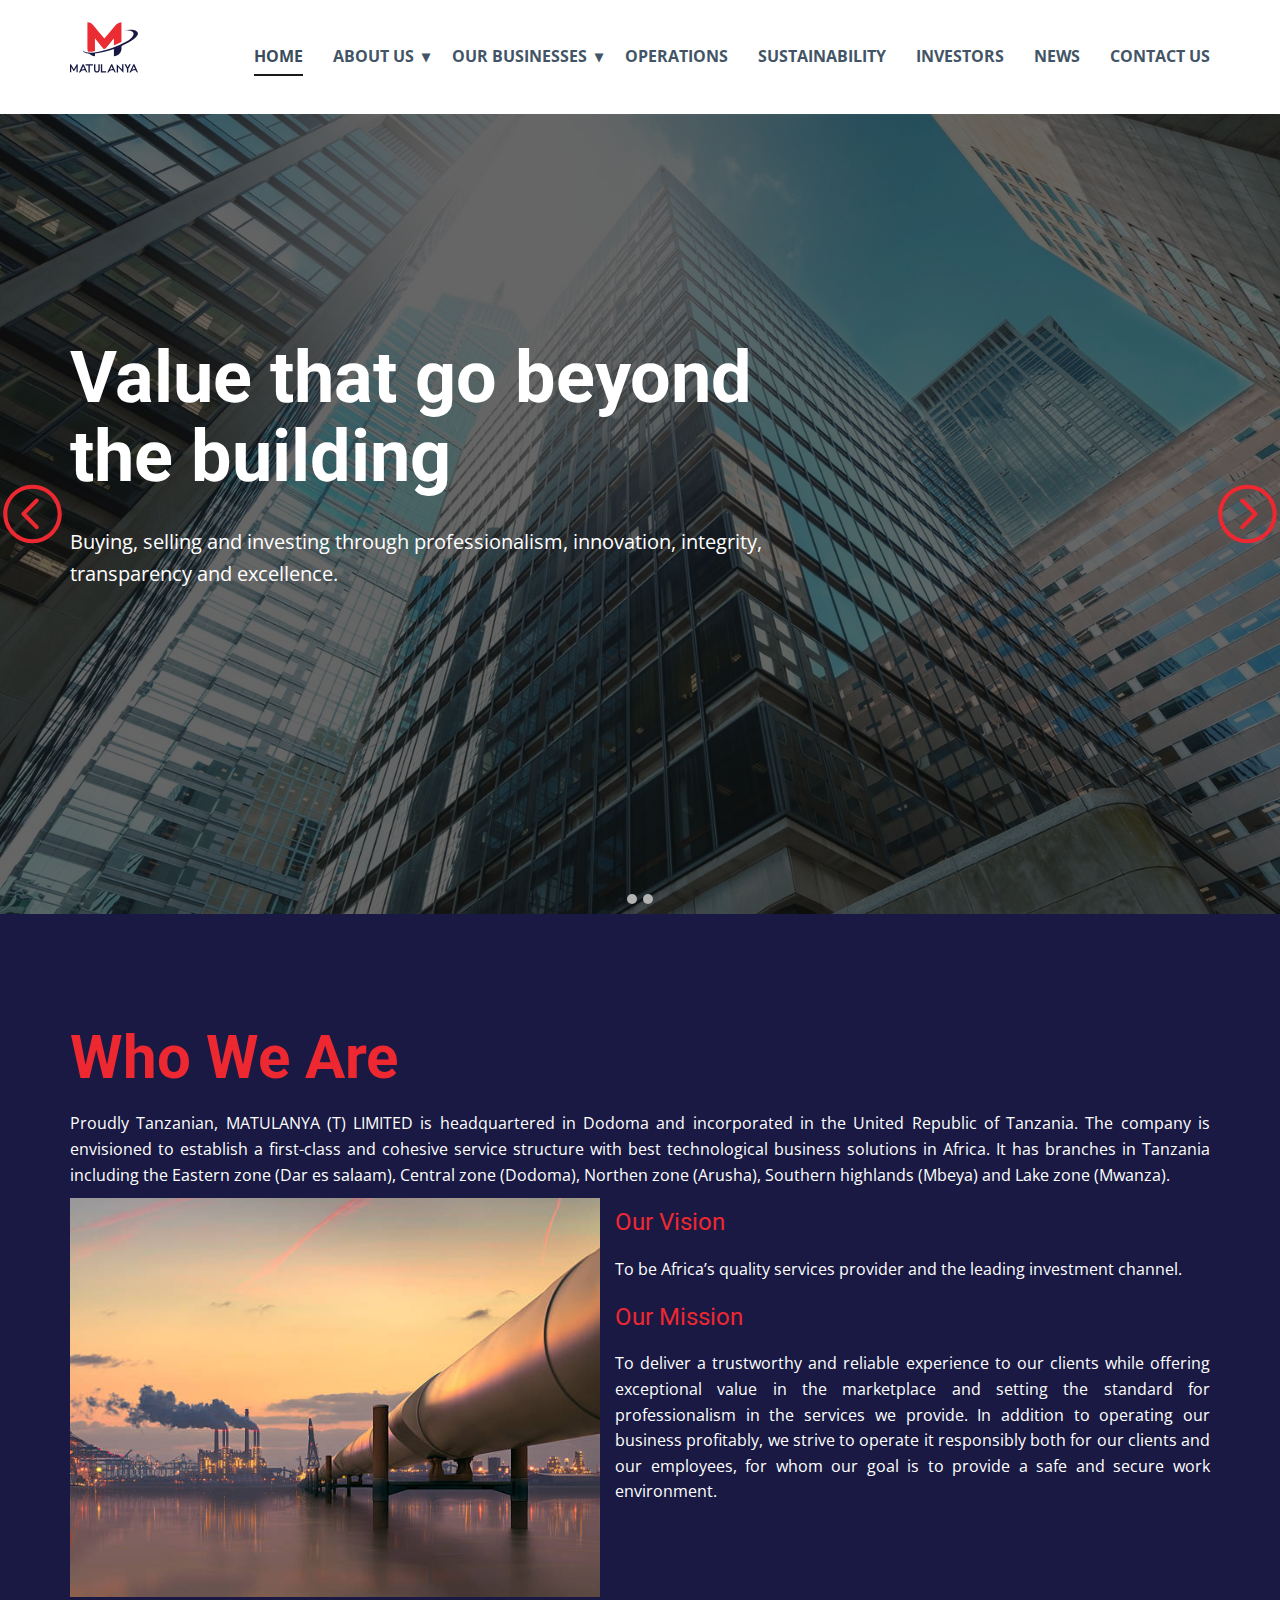
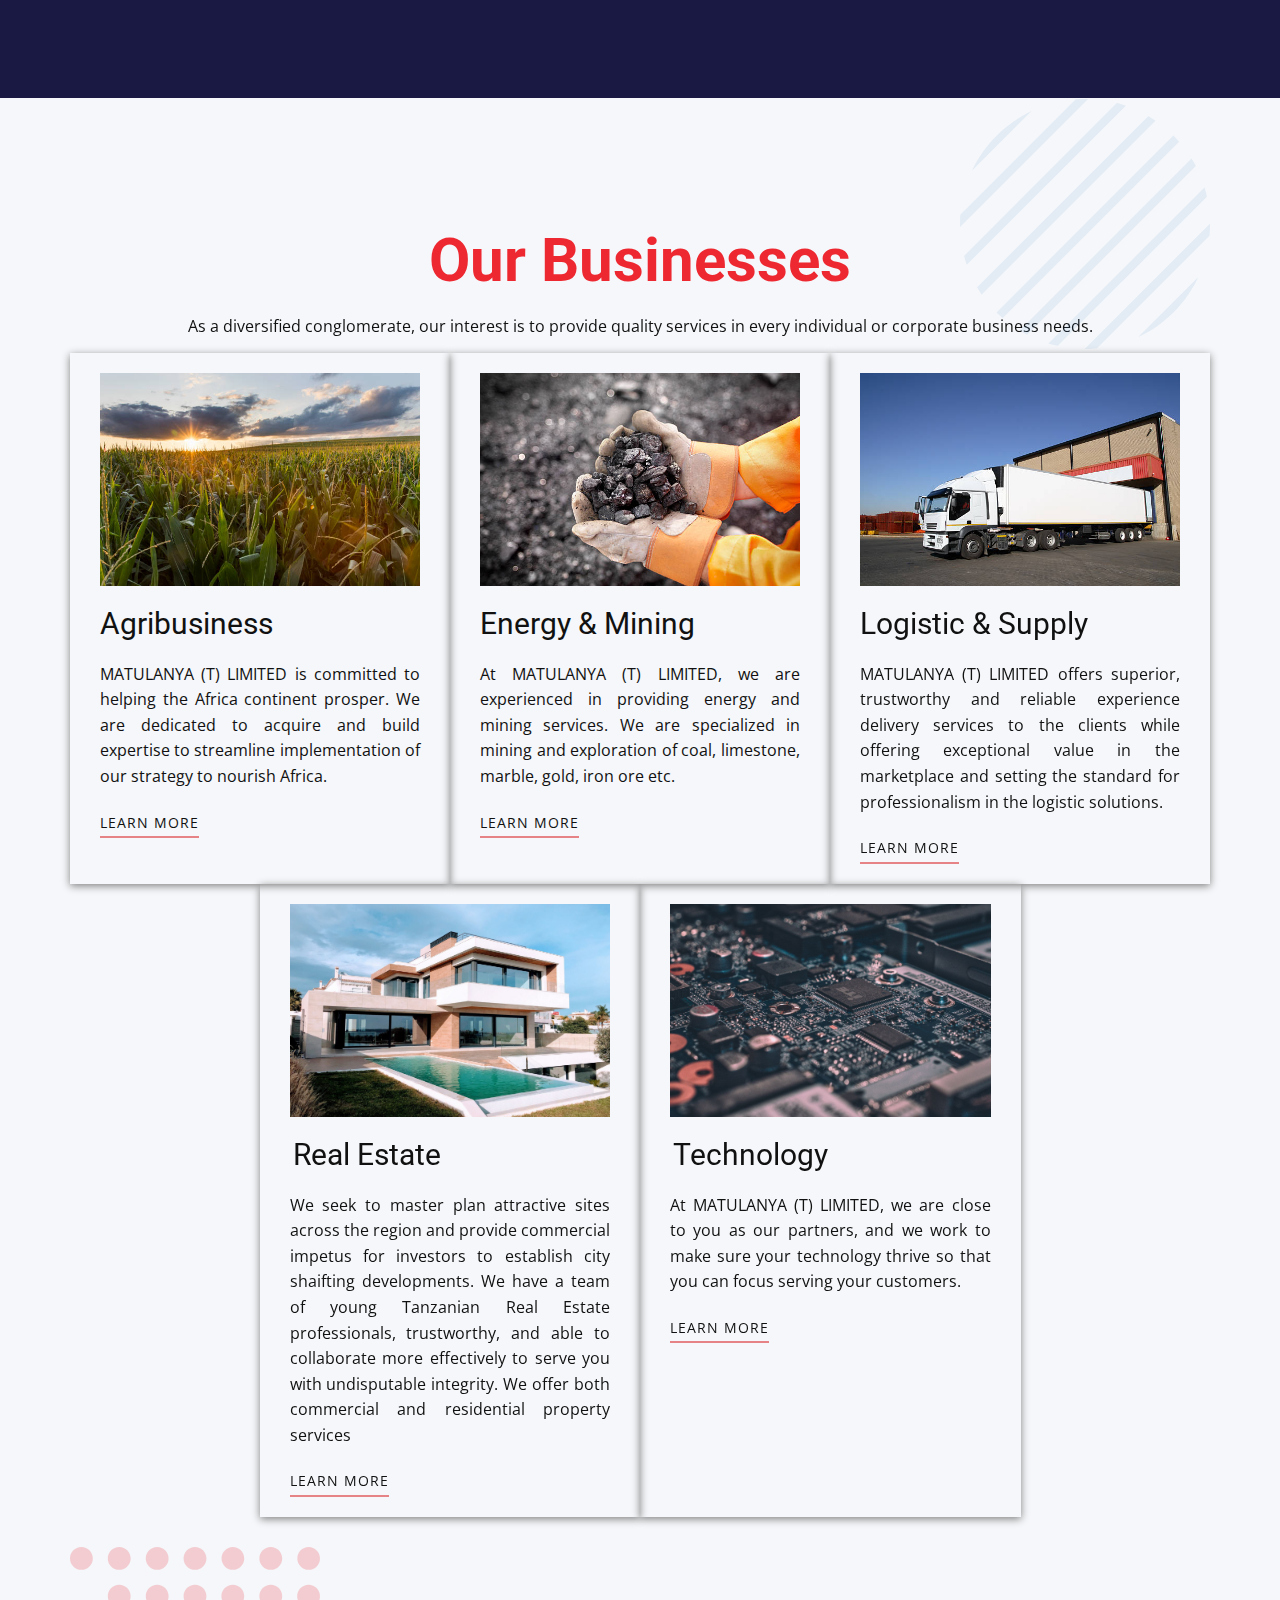
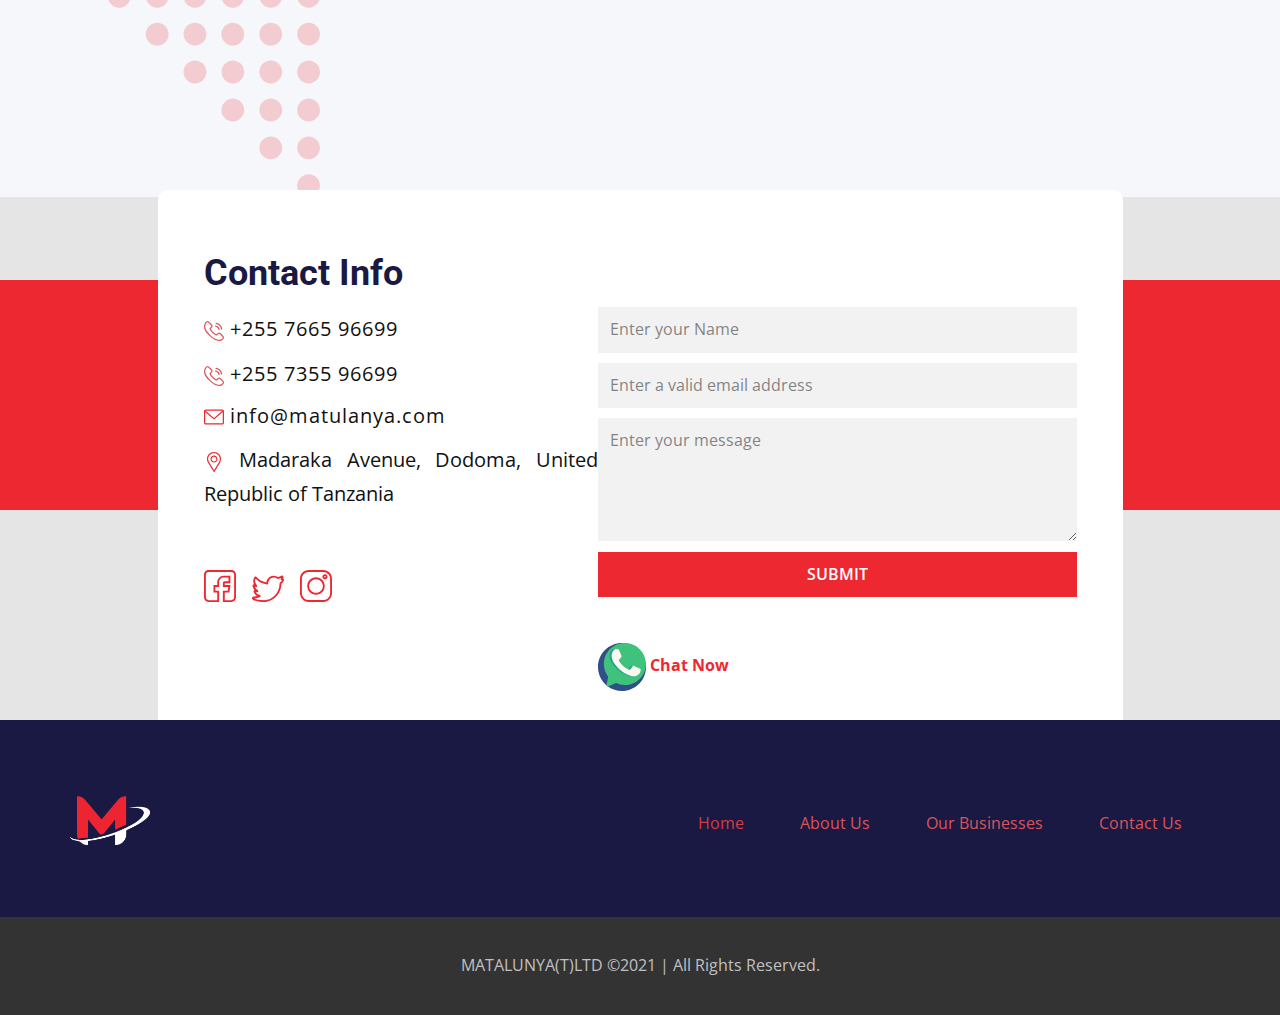
<file: index.html>
<!DOCTYPE html>
<html style="font-size: 16px;">
  <head>
    <meta name="viewport" content="width=device-width, initial-scale=1.0">
    <meta charset="utf-8">
    <meta name="keywords" content="Matulanya, Technology, Energy, Mining, Logistic, Supply, Agribusiness">
    <meta name="description" content="">
    <meta name="page_type" content="np-template-header-footer-from-plugin">
    <title>Home</title>
    <link rel="stylesheet" href="main.css" media="screen">
<link rel="stylesheet" href="Home.css" media="screen">
    <script class="u-script" type="text/javascript" src="jquery.js" defer=""></script>
    <script class="u-script" type="text/javascript" src="main.js" defer=""></script>
    <meta name="generator" content=" matulanya.com">
    
    
    <link id="u-theme-google-font" rel="stylesheet" href="https://fonts.googleapis.com/css?family=Roboto:100,100i,300,300i,400,400i,500,500i,700,700i,900,900i|Open+Sans:300,300i,400,400i,600,600i,700,700i,800,800i">
    
    
    
    
    
    <script type="application/ld+json">{
		"@context": "http://schema.org",
		"@type": "Organization",
		"name": "Site1",
		"logo": "images/logo.svg"
}</script>
    <meta name="theme-color" content="#478ac9">
    <meta property="og:title" content="Home">
    <meta property="og:description" content="">
    <meta property="og:type" content="website">
  </head>
  <body data-home-page="Home.html" data-home-page-title="Home" class="u-body"><header class="u-clearfix u-header u-sticky u-sticky-d6c0 u-white u-header" id="sec-5d44"><div class="u-clearfix u-sheet u-sheet-1">
        <a href="https://matulanya.com" class="u-image u-logo u-image-1" data-image-width="1559" data-image-height="1154">
          <img src="images/logo.svg" class="u-logo-image u-logo-image-1">
        </a>
        <nav class="u-dropdown-icon u-menu u-menu-dropdown u-offcanvas u-menu-1">
          <div class="menu-collapse" style="font-size: 1rem; letter-spacing: 0px; font-weight: 700; text-transform: uppercase;">
            <a class="u-button-style u-custom-active-border-color u-custom-active-color u-custom-border u-custom-border-color u-custom-borders u-custom-hover-border-color u-custom-hover-color u-custom-left-right-menu-spacing u-custom-padding-bottom u-custom-text-active-color u-custom-text-color u-custom-text-hover-color u-custom-top-bottom-menu-spacing u-nav-link u-text-active-palette-1-base u-text-hover-palette-2-base" href="#">
              <svg><use xmlns:xlink="http://www.w3.org/1999/xlink" xlink:href="#menu-hamburger"></use></svg>
              <svg version="1.1" xmlns="http://www.w3.org/2000/svg" xmlns:xlink="http://www.w3.org/1999/xlink"><defs><symbol id="menu-hamburger" viewBox="0 0 16 16" style="width: 16px; height: 16px;"><rect y="1" width="16" height="2"></rect><rect y="7" width="16" height="2"></rect><rect y="13" width="16" height="2"></rect>
</symbol>
</defs></svg>
            </a>
          </div>
          <div class="u-custom-menu u-nav-container">
            <ul class="u-nav u-spacing-30 u-unstyled u-nav-1"><li class="u-nav-item"><a class="u-border-2 u-border-active-grey-90 u-border-hover-grey-50 u-border-no-left u-border-no-right u-border-no-top u-button-style u-nav-link u-text-hover-custom-color-2 u-text-palette-1-dark-2" href="#" style="padding: 10px 0px;">Home</a>
</li><li class="u-nav-item"><a class="u-border-2 u-border-active-grey-90 u-border-hover-grey-50 u-border-no-left u-border-no-right u-border-no-top u-button-style u-nav-link u-text-hover-custom-color-2 u-text-palette-1-dark-2" href="#" style="padding: 10px 0px;">About Us</a><div class="u-nav-popup"><ul class="u-h-spacing-38 u-nav u-unstyled u-v-spacing-20 u-nav-2"><li class="u-nav-item"><a class="u-button-style u-hover-custom-color-2 u-nav-link u-white" href="#">Who We Are</a>
</li><li class="u-nav-item"><a class="u-button-style u-hover-custom-color-2 u-nav-link u-white" href="#">Vision and Mission</a>
</li><li class="u-nav-item"><a class="u-button-style u-hover-custom-color-2 u-nav-link u-white" href="#">Company Profile</a>
</li></ul>
</div>
</li><li class="u-nav-item"><a class="u-border-2 u-border-active-grey-90 u-border-hover-grey-50 u-border-no-left u-border-no-right u-border-no-top u-button-style u-nav-link u-text-hover-custom-color-2 u-text-palette-1-dark-2" href="#" style="padding: 10px 0px;">Our Businesses</a><div class="u-nav-popup"><ul class="u-h-spacing-38 u-nav u-unstyled u-v-spacing-20 u-nav-3"><li class="u-nav-item"><a class="u-button-style u-hover-custom-color-2 u-nav-link u-white" href="#">Agribusiness</a>
</li><li class="u-nav-item"><a class="u-button-style u-hover-custom-color-2 u-nav-link u-white" href="#">Energy &amp; Mining</a>
</li><li class="u-nav-item"><a class="u-button-style u-hover-custom-color-2 u-nav-link u-white" href="#">Logistic and Supply</a>
</li><li class="u-nav-item"><a class="u-button-style u-hover-custom-color-2 u-nav-link u-white" href="#">Real Estate</a>
</li><li class="u-nav-item"><a class="u-button-style u-hover-custom-color-2 u-nav-link u-white" href="#">Technology</a>
</li></ul>
</div>
</li><li class="u-nav-item"><a class="u-border-2 u-border-active-grey-90 u-border-hover-grey-50 u-border-no-left u-border-no-right u-border-no-top u-button-style u-nav-link u-text-hover-custom-color-2 u-text-palette-1-dark-2" style="padding: 10px 0px;">Operations</a>
</li><li class="u-nav-item"><a class="u-border-2 u-border-active-grey-90 u-border-hover-grey-50 u-border-no-left u-border-no-right u-border-no-top u-button-style u-nav-link u-text-hover-custom-color-2 u-text-palette-1-dark-2" style="padding: 10px 0px;">Sustainability</a>
</li><li class="u-nav-item"><a class="u-border-2 u-border-active-grey-90 u-border-hover-grey-50 u-border-no-left u-border-no-right u-border-no-top u-button-style u-nav-link u-text-hover-custom-color-2 u-text-palette-1-dark-2" style="padding: 10px 0px;">Investors</a>
</li><li class="u-nav-item"><a class="u-border-2 u-border-active-grey-90 u-border-hover-grey-50 u-border-no-left u-border-no-right u-border-no-top u-button-style u-nav-link u-text-hover-custom-color-2 u-text-palette-1-dark-2" style="padding: 10px 0px;">News</a>
</li><li class="u-nav-item"><a class="u-border-2 u-border-active-grey-90 u-border-hover-grey-50 u-border-no-left u-border-no-right u-border-no-top u-button-style u-nav-link u-text-hover-custom-color-2 u-text-palette-1-dark-2" href="#" style="padding: 10px 0px;">Contact Us</a>
</li></ul>
          </div>
          <div class="u-custom-menu u-nav-container-collapse">
            <div class="u-black u-container-style u-inner-container-layout u-opacity u-opacity-95 u-sidenav">
              <div class="u-sidenav-overflow">
                <div class="u-menu-close"></div>
                <ul class="u-align-center u-nav u-popupmenu-items u-unstyled u-nav-4"><li class="u-nav-item"><a class="u-button-style u-nav-link" href="#" style="padding: 10px 0px;">Home</a>
</li><li class="u-nav-item"><a class="u-button-style u-nav-link" href="#" style="padding: 10px 0px;">About Us</a><div class="u-nav-popup"><ul class="u-h-spacing-38 u-nav u-unstyled u-v-spacing-20 u-nav-5"><li class="u-nav-item"><a class="u-button-style u-nav-link" href="#">Who We Are</a>
</li><li class="u-nav-item"><a class="u-button-style u-nav-link" href="#">Vision and Mission</a>
</li><li class="u-nav-item"><a class="u-button-style u-nav-link" href="#">Company Profile</a>
</li></ul>
</div>
</li><li class="u-nav-item"><a class="u-button-style u-nav-link" href="#" style="padding: 10px 0px;">Our Businesses</a><div class="u-nav-popup"><ul class="u-h-spacing-38 u-nav u-unstyled u-v-spacing-20 u-nav-6"><li class="u-nav-item"><a class="u-button-style u-nav-link" href="#">Agribusiness</a>
</li><li class="u-nav-item"><a class="u-button-style u-nav-link" href="#">Energy &amp; Mining</a>
</li><li class="u-nav-item"><a class="u-button-style u-nav-link" href="#">Logistic and Supply</a>
</li><li class="u-nav-item"><a class="u-button-style u-nav-link" href="#">Real Estate</a>
</li><li class="u-nav-item"><a class="u-button-style u-nav-link" href="#">Technology</a>
</li></ul>
</div>
</li><li class="u-nav-item"><a class="u-button-style u-nav-link" style="padding: 10px 0px;">Operations</a>
</li><li class="u-nav-item"><a class="u-button-style u-nav-link" style="padding: 10px 0px;">Sustainability</a>
</li><li class="u-nav-item"><a class="u-button-style u-nav-link" style="padding: 10px 0px;">Investors</a>
</li><li class="u-nav-item"><a class="u-button-style u-nav-link" style="padding: 10px 0px;">News</a>
</li><li class="u-nav-item"><a class="u-button-style u-nav-link" href="#" style="padding: 10px 0px;">Contact Us</a>
</li></ul>
              </div>
            </div>
            <div class="u-black u-menu-overlay u-opacity u-opacity-70"></div>
          </div>
        </nav>
      </div><style class="u-sticky-style" data-style-id="d6c0">.u-sticky-fixed.u-sticky-d6c0, .u-body.u-sticky-fixed .u-sticky-d6c0 {
box-shadow: 0 2px 8px 0 rgba(128,128,128,1) !important
}</style></header>
    <section id="carousel_d61a" class="u-carousel u-slide u-block-1fde-1" data-u-ride="carousel" data-interval="5000">
      <ol class="u-absolute-hcenter u-carousel-indicators u-block-1fde-2">
        <li data-u-target="#carousel_d61a" data-u-slide-to="0" class="u-active u-grey-30 u-shape-circle" style="width: 10px; height: 10px;"></li>
        <li data-u-target="#carousel_d61a" class="u-grey-30 u-shape-circle" data-u-slide-to="1" style="width: 10px; height: 10px;"></li>
      </ol>
      <div class="u-carousel-inner" role="listbox" style="">
        <div class="skrollable skrollable-between u-active u-align-center u-carousel-item u-clearfix u-image u-shading u-section-1-1" src="" data-image-width="1600" data-image-height="960">
          <div class="u-clearfix u-sheet u-sheet-1">
            <h1 class="u-align-left u-text u-text-1">Value that go beyond the building</h1>
            <p class="u-align-left u-large-text u-text u-text-variant u-text-2">Buying, selling and investing through professionalism, innovation, integrity, transparency and excellence.</p>
          </div>
        </div>
        <div class="skrollable skrollable-between u-align-center u-carousel-item u-clearfix u-image u-shading u-section-1-2" src="" data-image-width="612" data-image-height="459">
          <div class="u-clearfix u-sheet u-sheet-1">
            <h1 class="u-align-left u-text u-text-1">Creating value for African resources</h1>
            <p class="u-align-left u-large-text u-text u-text-variant u-text-2">Our plans and actions are aimed for human&nbsp; progress</p>
          </div>
        </div>
      </div>
      <a class="u-absolute-vcenter u-carousel-control u-carousel-control-prev u-icon-circle u-text-custom-color-2 u-block-1fde-3" href="#carousel_d61a" role="button" data-u-slide="prev">
        <span aria-hidden="true">
          <svg viewBox="0 0 129 129"><path d="m64.5,122.6c32,0 58.1-26 58.1-58.1s-26-58-58.1-58-58,26-58,58 26,58.1 58,58.1zm0-108c27.5,5.32907e-15 49.9,22.4 49.9,49.9s-22.4,49.9-49.9,49.9-49.9-22.4-49.9-49.9 22.4-49.9 49.9-49.9z"></path><path d="m70,93.5c0.8,0.8 1.8,1.2 2.9,1.2 1,0 2.1-0.4 2.9-1.2 1.6-1.6 1.6-4.2 0-5.8l-23.5-23.5 23.5-23.5c1.6-1.6 1.6-4.2 0-5.8s-4.2-1.6-5.8,0l-26.4,26.4c-0.8,0.8-1.2,1.8-1.2,2.9s0.4,2.1 1.2,2.9l26.4,26.4z"></path></svg>
        </span>
        <span class="sr-only">
          <svg viewBox="0 0 129 129"><path d="m64.5,122.6c32,0 58.1-26 58.1-58.1s-26-58-58.1-58-58,26-58,58 26,58.1 58,58.1zm0-108c27.5,5.32907e-15 49.9,22.4 49.9,49.9s-22.4,49.9-49.9,49.9-49.9-22.4-49.9-49.9 22.4-49.9 49.9-49.9z"></path><path d="m70,93.5c0.8,0.8 1.8,1.2 2.9,1.2 1,0 2.1-0.4 2.9-1.2 1.6-1.6 1.6-4.2 0-5.8l-23.5-23.5 23.5-23.5c1.6-1.6 1.6-4.2 0-5.8s-4.2-1.6-5.8,0l-26.4,26.4c-0.8,0.8-1.2,1.8-1.2,2.9s0.4,2.1 1.2,2.9l26.4,26.4z"></path></svg>
        </span>
      </a>
      <a class="u-absolute-vcenter u-carousel-control u-carousel-control-next u-icon-circle u-text-custom-color-2 u-block-1fde-4" href="#carousel_d61a" role="button" data-u-slide="next">
        <span aria-hidden="true">
          <svg viewBox="0 0 129 129"><path d="M64.5,122.6c32,0,58.1-26,58.1-58.1S96.5,6.4,64.5,6.4S6.4,32.5,6.4,64.5S32.5,122.6,64.5,122.6z M64.5,14.6    c27.5,0,49.9,22.4,49.9,49.9S92,114.4,64.5,114.4S14.6,92,14.6,64.5S37,14.6,64.5,14.6z"></path><path d="m51.1,93.5c0.8,0.8 1.8,1.2 2.9,1.2 1,0 2.1-0.4 2.9-1.2l26.4-26.4c0.8-0.8 1.2-1.8 1.2-2.9 0-1.1-0.4-2.1-1.2-2.9l-26.4-26.4c-1.6-1.6-4.2-1.6-5.8,0-1.6,1.6-1.6,4.2 0,5.8l23.5,23.5-23.5,23.5c-1.6,1.6-1.6,4.2 0,5.8z"></path></svg>
        </span>
        <span class="sr-only">
          <svg viewBox="0 0 129 129"><path d="M64.5,122.6c32,0,58.1-26,58.1-58.1S96.5,6.4,64.5,6.4S6.4,32.5,6.4,64.5S32.5,122.6,64.5,122.6z M64.5,14.6    c27.5,0,49.9,22.4,49.9,49.9S92,114.4,64.5,114.4S14.6,92,14.6,64.5S37,14.6,64.5,14.6z"></path><path d="m51.1,93.5c0.8,0.8 1.8,1.2 2.9,1.2 1,0 2.1-0.4 2.9-1.2l26.4-26.4c0.8-0.8 1.2-1.8 1.2-2.9 0-1.1-0.4-2.1-1.2-2.9l-26.4-26.4c-1.6-1.6-4.2-1.6-5.8,0-1.6,1.6-1.6,4.2 0,5.8l23.5,23.5-23.5,23.5c-1.6,1.6-1.6,4.2 0,5.8z"></path></svg>
        </span>
      </a>
    </section>
    <section class="u-align-left u-clearfix u-custom-color-1 u-section-2" id="sec-3fcf">
      <div class="u-clearfix u-sheet u-valign-middle u-sheet-1">
        <div class="fr-view u-clearfix u-rich-text u-text u-text-1">
          <h1 style="text-align: justify;">
            <span style="font-size: 3.75rem; font-weight: 700;">
              <span class="u-text-custom-color-2">Who We Are</span>
            </span>
          </h1>
          <p style="text-align: justify;">Proudly Tanzanian, MATULANYA (T) LIMITED is headquartered in Dodoma and incorporated in the United Republic of Tanzania. The company is envisioned to establish a first-class and cohesive service structure with best technological business solutions in Africa. It has branches in Tanzania including the Eastern zone (Dar es salaam), Central zone (Dodoma), Northen zone (Arusha), Southern highlands (Mbeya) and Lake zone (Mwanza).<img src="images/gettyimages-517340891-612x6121.jpeg" width="570" align="center" style="width: 530px;" class="fr-dii fr-fic fr-fil">
          </p>
          <h4 style="text-align: justify;">
            <span class="u-text-custom-color-2">Our Vision</span>
          </h4>
          <p style="text-align: justify;">To be Africa’s quality services provider and the leading investment channel.</p>
          <h4 style="text-align: justify;">
            <span class="u-text-custom-color-2">Our Mission</span>
          </h4>
          <p style="text-align: justify;">To deliver a trustworthy and reliable experience to our clients while offering exceptional value in the marketplace and setting the standard for professionalism in the services we provide. In addition to operating our business profitably, we strive to operate it responsibly both for our clients and our employees, for whom our goal is to provide a safe and secure work environment. &nbsp; &nbsp;<span style="font-style: italic;">&nbsp;</span>
          </p>
        </div>
      </div>
    </section>
    <section class="u-clearfix u-palette-5-light-3 u-section-3" id="sec-e54f">
      <div class="u-clearfix u-sheet u-sheet-1">
        <h1 class="u-align-center-sm u-align-center-xs u-text u-text-custom-color-2 u-text-default-lg u-text-default-xl u-text-1" data-animation-name="slideIn" data-animation-duration="1000" data-animation-delay="0" data-animation-direction="Down">Our Businesses</h1>
        <p class="u-align-center u-text u-text-default-lg u-text-default-md u-text-default-xl u-text-2" data-animation-name="slideIn" data-animation-duration="1000" data-animation-delay="0" data-animation-direction="Down"> As a diversified conglomerate, our interest is to provide quality services in every individual or corporate business needs.</p>
        <div class="u-align-right u-flip-horizontal u-flip-vertical u-opacity u-opacity-10 u-shape u-shape-svg u-text-palette-1-base u-shape-1">
          <svg class="u-svg-link" preserveAspectRatio="none" viewBox="0 0 160 160" style=""><use xmlns:xlink="http://www.w3.org/1999/xlink" xlink:href="#svg-e561"></use></svg>
          <svg class="u-svg-content" viewBox="0 0 160 160" x="0px" y="0px" id="svg-e561"><path d="M114.3,152.3l38-38C144.4,130.9,130.9,144.4,114.3,152.3z M117.1,9.1l-108,108c0.8,1.6,1.7,3.2,2.7,4.8l110-110
	C120.3,10.9,118.7,10,117.1,9.1z M97.5,2L2,97.5c0.4,2,1,4,1.5,5.9l99.9-99.9C101.5,2.9,99.5,2.4,97.5,2z M80,160c2,0,4-0.1,5.9-0.2
	l73.9-73.9c0.1-2,0.2-3.9,0.2-5.9c0-0.6,0-1.2,0-1.9L78.1,160C78.8,160,79.4,160,80,160z M34.9,146.1c1.5,1,3,2,4.6,2.9L149,39.5
	c-0.9-1.6-1.9-3.1-2.9-4.6L34.9,146.1z M132.7,19.8L19.8,132.7c1.2,1.3,2.3,2.6,3.6,3.9L136.6,23.4C135.3,22.2,134,21,132.7,19.8z
	 M59.6,157.4l97.8-97.8c-0.5-1.9-1.1-3.8-1.7-5.7L53.9,155.6C55.8,156.3,57.7,156.9,59.6,157.4z M7.6,45.9L45.9,7.6
	C29.1,15.5,15.5,29.1,7.6,45.9z M80,0c-2.6,0-5.1,0.1-7.6,0.4l-72,72C0.1,74.9,0,77.4,0,80c0,0.1,0,0.2,0,0.2L80.2,0
	C80.2,0,80.1,0,80,0z"></path></svg>
        </div>
        <div class="u-expanded-width u-list u-list-1">
          <div class="u-repeater u-repeater-1">
            <div class="u-container-style u-list-item u-repeater-item u-list-item-1">
              <div class="u-container-layout u-similar-container u-container-layout-1">
                <img alt="" class="u-expanded-width-lg u-expanded-width-xl u-image u-image-default u-image-1" data-image-width="612" data-image-height="408" src="images/gettyimages-1175057863-612x6121.jpeg">
                <h3 class="u-text u-text-default u-text-3">Agribusiness</h3>
                <p class="u-align-justify u-text u-text-default-md u-text-default-sm u-text-default-xs u-text-4"> MATULANYA (T) LIMITED is committed to helping the Africa continent prosper. We are dedicated to acquire and build expertise to streamline implementation of our strategy to nourish Africa.</p>
                <a href="" class="u-active-none u-border-2 u-border-hover-palette-2-base u-border-palette-2-light-1 u-btn u-button-style u-hover-none u-none u-text-body-color u-btn-1">learn more</a>
              </div>
            </div>
            <div class="u-container-style u-list-item u-repeater-item u-list-item-2">
              <div class="u-container-layout u-similar-container u-container-layout-2">
                <img alt="" class="u-expanded-width-lg u-expanded-width-xl u-image u-image-default u-image-2" data-image-width="612" data-image-height="459" src="images/gettyimages-96390221-612x6121.jpeg">
                <h3 class="u-text u-text-default u-text-5">Energy &amp; Mining</h3>
                <p class="u-align-justify u-text u-text-default-md u-text-default-sm u-text-default-xs u-text-6"> At MATULANYA (T) LIMITED, we are experienced in providing energy and mining services. We are specialized in mining and exploration of coal, limestone, marble, gold, iron ore etc.</p>
                <a href="" class="u-active-none u-border-2 u-border-hover-palette-2-base u-border-palette-2-light-1 u-btn u-button-style u-hover-none u-none u-text-body-color u-btn-2">learn more</a>
              </div>
            </div>
            <div class="u-container-style u-list-item u-repeater-item u-list-item-3">
              <div class="u-container-layout u-similar-container u-container-layout-3">
                <img alt="" class="u-expanded-width-lg u-expanded-width-xl u-image u-image-default u-image-3" data-image-width="612" data-image-height="408" src="images/gettyimages-95491182-612x6121.jpeg">
                <h3 class="u-text u-text-default u-text-7">Logistic &amp; Supply</h3>
                <p class="u-align-justify u-text u-text-default-md u-text-default-sm u-text-default-xs u-text-8"> MATULANYA (T) LIMITED offers superior, trustworthy and reliable experience delivery services to the clients while offering exceptional value in the marketplace and setting the standard for professionalism in the logistic solutions.</p>
                <a href="" class="u-active-none u-border-2 u-border-hover-palette-2-base u-border-palette-2-light-1 u-btn u-button-style u-hover-none u-none u-text-body-color u-btn-3">learn more</a>
              </div>
            </div>
          </div>
        </div>
        <div class="u-list u-list-2">
          <div class="u-repeater u-repeater-2">
            <div class="u-container-style u-list-item u-repeater-item u-list-item-4">
              <div class="u-container-layout u-similar-container u-container-layout-4">
                <img alt="" class="u-expanded-width u-image u-image-default u-image-4" data-image-width="1600" data-image-height="1200" src="images/webaliser-_TPTXZd9mOo-unsplash1.jpg">
                <h3 class="u-text u-text-default u-text-9">Real Estate</h3>
                <p class="u-align-justify u-text u-text-10"> We seek to master plan attractive sites across the region and provide commercial impetus for investors to establish city shaifting developments. We have a team of young Tanzanian Real Estate professionals, trustworthy, and able to collaborate more effectively to serve you with undisputable integrity. We offer both commercial and residential property services</p>
                <a href="#" class="u-active-none u-border-2 u-border-hover-palette-2-base u-border-palette-2-light-1 u-btn u-button-style u-hover-none u-none u-text-body-color u-btn-4">learn more</a>
              </div>
            </div>
            <div class="u-container-style u-list-item u-repeater-item u-list-item-5">
              <div class="u-container-layout u-similar-container u-container-layout-5">
                <img alt="" class="u-expanded-width u-image u-image-default u-image-5" data-image-width="1600" data-image-height="1067" src="images/alexandre-debieve-FO7JIlwjOtU-unsplash1.jpg">
                <h3 class="u-text u-text-default u-text-11">Technology</h3>
                <p class="u-align-justify u-text u-text-12"> At MATULANYA (T) LIMITED, we are close to you as our partners, and we work to make sure your technology thrive so that you can focus serving your customers.</p>
                <a href="#" class="u-active-none u-border-2 u-border-hover-palette-2-base u-border-palette-2-light-1 u-btn u-button-style u-hover-none u-none u-text-body-color u-btn-5">learn more</a>
              </div>
            </div>
          </div>
        </div>
        <div class="u-opacity u-opacity-20 u-shape u-shape-svg u-text-custom-color-2 u-shape-2">
          <svg class="u-svg-link" preserveAspectRatio="none" viewBox="0 0 160 160" style=""><use xmlns:xlink="http://www.w3.org/1999/xlink" xlink:href="#svg-b86a"></use></svg>
          <svg class="u-svg-content" viewBox="0 0 160 160" x="0px" y="0px" id="svg-b86a"><path d="M152.7,0c4,0,7.3,3.4,7.3,7.3s-3.2,7.3-7.2,7.3s-7.3-3.3-7.3-7.3S148.7,0,152.7,0z M145.4,31.5c0,4,3.3,7.3,7.3,7.3
	s7.3-3.3,7.3-7.3s-3.3-7.3-7.3-7.3C148.8,24.2,145.4,27.5,145.4,31.5z M121.2,7.3c0,4,3.3,7.3,7.3,7.3s7.3-3.3,7.3-7.3
	S132.5,0,128.5,0S121.2,3.3,121.2,7.3z M97,7.3c0,3.9,3.2,7.3,7.2,7.3s7.3-3.3,7.3-7.3S108.2,0,104.2,0C100.3,0,97,3.4,97,7.3z
	 M72.7,7.3c0,4,3.3,7.3,7.3,7.3s7.3-3.3,7.3-7.3S84,0,80,0C76,0,72.7,3.3,72.7,7.3z M48.5,7.3c0,4,3.3,7.3,7.3,7.3s7.3-3.3,7.3-7.3
	S59.8,0,55.8,0C51.8,0,48.5,3.3,48.5,7.3z M24.2,7.3c0,4,3.3,7.3,7.3,7.3s7.3-3.3,7.3-7.3S35.5,0,31.5,0C27.5,0,24.2,3.3,24.2,7.3z
	 M0,7.3c0,4,3.3,7.3,7.3,7.3s7.3-3.3,7.3-7.3S11.3,0,7.3,0S0,3.3,0,7.3z M121.2,31.5c0,4,3.3,7.3,7.3,7.3s7.3-3.3,7.3-7.3
	s-3.3-7.3-7.3-7.3S121.2,27.5,121.2,31.5z M96.9,31.5c0,4,3.3,7.3,7.3,7.3s7.3-3.3,7.3-7.3s-3.3-7.3-7.3-7.3
	C100.3,24.2,96.9,27.5,96.9,31.5z M72.7,31.5c0,4,3.3,7.3,7.3,7.3s7.3-3.3,7.3-7.3S84,24.2,80,24.2S72.7,27.5,72.7,31.5z M48.5,31.5
	c0,4,3.3,7.3,7.3,7.3s7.3-3.3,7.3-7.3s-3.3-7.3-7.3-7.3S48.5,27.5,48.5,31.5z M24.2,31.5c0,4,3.3,7.3,7.3,7.3s7.3-3.3,7.3-7.3
	s-3.3-7.3-7.3-7.3S24.2,27.5,24.2,31.5z M145.4,55.7c0,4,3.3,7.3,7.3,7.3s7.3-3.2,7.3-7.2s-3.3-7.3-7.3-7.3
	C148.8,48.5,145.4,51.7,145.4,55.7z M121.2,55.8c0,4,3.3,7.3,7.3,7.3s7.3-3.3,7.3-7.3s-3.3-7.3-7.3-7.3S121.2,51.8,121.2,55.8z
	 M96.9,55.8c0,4,3.3,7.3,7.3,7.3s7.3-3.3,7.3-7.3s-3.3-7.3-7.3-7.3C100.3,48.5,96.9,51.8,96.9,55.8z M72.7,55.7c0,4,3.3,7.3,7.3,7.3
	s7.3-3.2,7.3-7.2S84,48.5,80,48.5S72.7,51.7,72.7,55.7z M48.5,55.8c0,4,3.3,7.3,7.3,7.3s7.3-3.3,7.3-7.3s-3.3-7.3-7.3-7.3
	S48.5,51.8,48.5,55.8z M145.4,80c0,4,3.3,7.3,7.3,7.3S160,84,160,80s-3.3-7.3-7.3-7.3C148.8,72.7,145.4,76,145.4,80z M121.2,80
	c0,4,3.3,7.3,7.3,7.3s7.3-3.3,7.3-7.3s-3.3-7.3-7.3-7.3S121.2,76,121.2,80z M97,80c0,4,3.2,7.3,7.2,7.3s7.3-3.3,7.3-7.3
	s-3.3-7.3-7.3-7.3C100.3,72.7,97,76,97,80z M72.7,80c0,4,3.3,7.3,7.3,7.3s7.3-3.3,7.3-7.3S84,72.7,80,72.7S72.7,76,72.7,80z
	 M145.4,104.3c0,4,3.3,7.3,7.3,7.3s7.3-3.3,7.3-7.3s-3.3-7.3-7.3-7.3C148.8,97,145.5,100.3,145.4,104.3z M121.2,104.3
	c0,4,3.3,7.3,7.3,7.3s7.3-3.3,7.3-7.3s-3.3-7.3-7.3-7.3S121.2,100.3,121.2,104.3z M96.9,104.3c0,4,3.3,7.3,7.3,7.3s7.3-3.3,7.3-7.3
	s-3.3-7.3-7.3-7.3C100.3,97,97,100.3,96.9,104.3z M145.4,128.5c0,4,3.3,7.3,7.3,7.3s7.3-3.3,7.3-7.3s-3.3-7.3-7.3-7.3
	C148.8,121.2,145.5,124.5,145.4,128.5z M121.2,128.5c0,4,3.3,7.3,7.3,7.3s7.3-3.3,7.3-7.3s-3.3-7.3-7.3-7.3S121.2,124.5,121.2,128.5
	z M145.4,152.8c0,4,3.3,7.3,7.3,7.3s7.3-3.3,7.3-7.3s-3.3-7.3-7.3-7.3C148.8,145.5,145.5,148.8,145.4,152.8z"></path></svg>
        </div>
      </div>
    </section>
    <section class="u-align-center u-clearfix u-grey-10 u-section-4" id="carousel_48f4">
      <div class="u-custom-color-2 u-expanded-width u-shape u-shape-rectangle u-shape-1"></div>
      <div class="u-container-style u-group u-radius-10 u-shape-round u-white u-group-1">
        <div class="u-container-layout u-container-layout-1">
          <h2 class="u-text u-text-custom-color-1 u-text-1">Contact Info</h2>
          <a href="#" class="u-active-none u-btn u-button-style u-hover-none u-none u-text-hover-palette-2-base u-btn-1"><span class="u-icon u-text-palette-2-base"><svg class="u-svg-content" viewBox="0 0 241.73 241.73" x="0px" y="0px" style="width: 1em; height: 1em;"><g><path style="fill:currentColor;" d="M234.771,181.213l-34.938-34.953c-4.692-4.668-10.975-7.24-17.689-7.24   c-6.987,0-13.584,2.751-18.572,7.742l-13.6,13.597c-10.568-5.874-24.614-13.953-39.197-28.536   c-14.566-14.571-22.646-28.576-28.55-39.201l13.613-13.603c10.121-10.142,10.328-26.413,0.463-36.269L61.37,7.818   c-4.679-4.692-10.962-7.276-17.693-7.276c-6.831,0-13.293,2.63-18.252,7.417c-3,2.416-18.055,15.706-23.666,43.114   c-7.856,38.363,10.194,75.274,62.302,127.403c58.209,58.191,107.902,62.714,121.746,62.714c2.882,0,4.621-0.178,5.085-0.232   c27.147-3.182,36.867-15.238,43.964-24.041C244.052,205.508,244.02,190.496,234.771,181.213z M223.178,207.502   c-6.671,8.274-12.971,16.088-34.031,18.557c-0.011,0.001-1.163,0.13-3.34,0.13c-12.386,0-57.008-4.206-111.139-58.32   C26.615,119.796,9.749,86.829,16.454,54.081c4.894-23.906,17.887-34.067,18.392-34.453l0.448-0.331l0.393-0.394   c2.169-2.167,5.006-3.361,7.989-3.361c2.716,0,5.228,1.018,7.08,2.876l34.939,34.94c4.02,4.016,3.806,10.774-0.471,15.06   L69.829,83.8l-0.253,0.265c-4.012,4.419-3.54,10.391-1.33,14.28c6.377,11.508,15.112,27.269,31.92,44.082   c16.752,16.752,32.49,25.48,43.966,31.845c1.149,0.645,3.521,1.727,6.49,1.727c3.506,0,6.725-1.484,9.108-4.189l14.448-14.444   c2.157-2.158,4.985-3.347,7.964-3.347c2.722,0,5.247,1.021,7.095,2.859l34.915,34.93   C228.587,196.259,226.756,203.064,223.178,207.502z"></path><path style="fill:currentColor;" d="M146.447,37.293c12.887,1.483,28.061,9.289,38.657,19.886c10.695,10.695,18.52,26.023,19.933,39.05   c0.417,3.843,3.667,6.691,7.447,6.691c0.27,0,0.544-0.015,0.818-0.044c4.118-0.447,7.094-4.147,6.647-8.265   c-1.787-16.467-11.075-34.874-24.238-48.038c-13.04-13.041-31.259-22.306-47.549-24.181c-4.113-0.477-7.834,2.479-8.308,6.593   C139.38,33.099,142.331,36.819,146.447,37.293z"></path><path style="fill:currentColor;" d="M139.44,68.711c6.97,0.803,16.616,5.973,22.935,12.292c6.373,6.374,11.553,16.112,12.316,23.157   c0.417,3.844,3.667,6.692,7.447,6.692c0.27,0,0.543-0.015,0.817-0.044c4.118-0.447,7.095-4.147,6.648-8.265   c-1.304-12.028-9.289-24.813-16.623-32.147c-7.268-7.269-19.928-15.216-31.825-16.587c-4.119-0.479-7.835,2.478-8.309,6.592   C132.373,64.516,135.325,68.237,139.44,68.711z"></path>
</g></svg><img></span>&nbsp;+255 7665 96699
          </a>
          <a href="#" class="u-active-none u-btn u-button-style u-hover-none u-none u-text-hover-palette-2-base u-btn-2"><span class="u-icon u-text-palette-2-base"><svg class="u-svg-content" viewBox="0 0 241.73 241.73" x="0px" y="0px" style="width: 1em; height: 1em;"><g><path style="fill:currentColor;" d="M234.771,181.213l-34.938-34.953c-4.692-4.668-10.975-7.24-17.689-7.24   c-6.987,0-13.584,2.751-18.572,7.742l-13.6,13.597c-10.568-5.874-24.614-13.953-39.197-28.536   c-14.566-14.571-22.646-28.576-28.55-39.201l13.613-13.603c10.121-10.142,10.328-26.413,0.463-36.269L61.37,7.818   c-4.679-4.692-10.962-7.276-17.693-7.276c-6.831,0-13.293,2.63-18.252,7.417c-3,2.416-18.055,15.706-23.666,43.114   c-7.856,38.363,10.194,75.274,62.302,127.403c58.209,58.191,107.902,62.714,121.746,62.714c2.882,0,4.621-0.178,5.085-0.232   c27.147-3.182,36.867-15.238,43.964-24.041C244.052,205.508,244.02,190.496,234.771,181.213z M223.178,207.502   c-6.671,8.274-12.971,16.088-34.031,18.557c-0.011,0.001-1.163,0.13-3.34,0.13c-12.386,0-57.008-4.206-111.139-58.32   C26.615,119.796,9.749,86.829,16.454,54.081c4.894-23.906,17.887-34.067,18.392-34.453l0.448-0.331l0.393-0.394   c2.169-2.167,5.006-3.361,7.989-3.361c2.716,0,5.228,1.018,7.08,2.876l34.939,34.94c4.02,4.016,3.806,10.774-0.471,15.06   L69.829,83.8l-0.253,0.265c-4.012,4.419-3.54,10.391-1.33,14.28c6.377,11.508,15.112,27.269,31.92,44.082   c16.752,16.752,32.49,25.48,43.966,31.845c1.149,0.645,3.521,1.727,6.49,1.727c3.506,0,6.725-1.484,9.108-4.189l14.448-14.444   c2.157-2.158,4.985-3.347,7.964-3.347c2.722,0,5.247,1.021,7.095,2.859l34.915,34.93   C228.587,196.259,226.756,203.064,223.178,207.502z"></path><path style="fill:currentColor;" d="M146.447,37.293c12.887,1.483,28.061,9.289,38.657,19.886c10.695,10.695,18.52,26.023,19.933,39.05   c0.417,3.843,3.667,6.691,7.447,6.691c0.27,0,0.544-0.015,0.818-0.044c4.118-0.447,7.094-4.147,6.647-8.265   c-1.787-16.467-11.075-34.874-24.238-48.038c-13.04-13.041-31.259-22.306-47.549-24.181c-4.113-0.477-7.834,2.479-8.308,6.593   C139.38,33.099,142.331,36.819,146.447,37.293z"></path><path style="fill:currentColor;" d="M139.44,68.711c6.97,0.803,16.616,5.973,22.935,12.292c6.373,6.374,11.553,16.112,12.316,23.157   c0.417,3.844,3.667,6.692,7.447,6.692c0.27,0,0.543-0.015,0.817-0.044c4.118-0.447,7.095-4.147,6.648-8.265   c-1.304-12.028-9.289-24.813-16.623-32.147c-7.268-7.269-19.928-15.216-31.825-16.587c-4.119-0.479-7.835,2.478-8.309,6.592   C132.373,64.516,135.325,68.237,139.44,68.711z"></path>
</g></svg><img></span>&nbsp;​+255 7355 96699
          </a>
          <a href="mailto:info@matulanya.com" class="u-active-none u-btn u-button-style u-hover-none u-none u-text-hover-palette-2-base u-btn-3"><span class="u-icon u-text-custom-color-2"><svg class="u-svg-content" viewBox="0 0 479.058 479.058" style="width: 1em; height: 1em;"><path d="m434.146 59.882h-389.234c-24.766 0-44.912 20.146-44.912 44.912v269.47c0 24.766 20.146 44.912 44.912 44.912h389.234c24.766 0 44.912-20.146 44.912-44.912v-269.47c0-24.766-20.146-44.912-44.912-44.912zm0 29.941c2.034 0 3.969.422 5.738 1.159l-200.355 173.649-200.356-173.649c1.769-.736 3.704-1.159 5.738-1.159zm0 299.411h-389.234c-8.26 0-14.971-6.71-14.971-14.971v-251.648l199.778 173.141c2.822 2.441 6.316 3.655 9.81 3.655s6.988-1.213 9.81-3.655l199.778-173.141v251.649c-.001 8.26-6.711 14.97-14.971 14.97z"></path></svg><img></span>&nbsp;info@matulanya.com
          </a>
          <p class="u-align-justify u-text u-text-2"><span class="u-icon u-text-custom-color-2"><svg class="u-svg-content" viewBox="0 0 512 512" x="0px" y="0px" style="width: 1em; height: 1em;"><g><g><path d="M256,0C156.748,0,76,80.748,76,180c0,33.534,9.289,66.26,26.869,94.652l142.885,230.257    c2.737,4.411,7.559,7.091,12.745,7.091c0.04,0,0.079,0,0.119,0c5.231-0.041,10.063-2.804,12.75-7.292L410.611,272.22    C427.221,244.428,436,212.539,436,180C436,80.748,355.252,0,256,0z M384.866,256.818L258.272,468.186l-129.905-209.34    C113.734,235.214,105.8,207.95,105.8,180c0-82.71,67.49-150.2,150.2-150.2S406.1,97.29,406.1,180    C406.1,207.121,398.689,233.688,384.866,256.818z"></path>
</g>
</g><g><g><path d="M256,90c-49.626,0-90,40.374-90,90c0,49.309,39.717,90,90,90c50.903,0,90-41.233,90-90C346,130.374,305.626,90,256,90z     M256,240.2c-33.257,0-60.2-27.033-60.2-60.2c0-33.084,27.116-60.2,60.2-60.2s60.1,27.116,60.1,60.2    C316.1,212.683,289.784,240.2,256,240.2z"></path>
</g>
</g></svg><img></span>&nbsp;Madaraka Avenue, Dodoma, United Republic of Tanzania
          </p>
          <div class="u-social-icons u-spacing-16 u-social-icons-1">
            <a class="u-social-url" target="_blank" title="Facebook" href="https://www.facebook.com/matulanyaLTD"><span class="u-icon u-icon-circle u-social-custom u-social-icon u-text-custom-color-2 u-icon-5"><svg class="u-svg-link" preserveAspectRatio="xMidYMin slice" viewBox="0 0 512 512" style=""><use xmlns:xlink="http://www.w3.org/1999/xlink" xlink:href="#svg-7180"></use></svg><svg class="u-svg-content" viewBox="0 0 512 512" id="svg-7180"><path d="m75 512h167v-182h-60v-60h60v-75c0-41.355469 33.644531-75 75-75h75v60h-60c-16.542969 0-30 13.457031-30 30v60h87.292969l-10 60h-77.292969v182h135c41.355469 0 75-33.644531 75-75v-362c0-41.355469-33.644531-75-75-75h-362c-41.355469 0-75 33.644531-75 75v362c0 41.355469 33.644531 75 75 75zm-45-437c0-24.8125 20.1875-45 45-45h362c24.8125 0 45 20.1875 45 45v362c0 24.8125-20.1875 45-45 45h-105v-122h72.707031l20-120h-92.707031v-30h90v-120h-105c-57.898438 0-105 47.101562-105 105v45h-60v120h60v122h-137c-24.8125 0-45-20.1875-45-45zm0 0"></path></svg></span>
            </a>
            <a class="u-social-url" target="_blank" title="Twitter" href="https://www.twitter.com/MatulanyaLTD"><span class="u-icon u-icon-circle u-social-custom u-social-icon u-text-custom-color-2 u-icon-6"><svg class="u-svg-link" preserveAspectRatio="xMidYMin slice" viewBox="0 -45 512.00013 512" style=""><use xmlns:xlink="http://www.w3.org/1999/xlink" xlink:href="#svg-5fdd"></use></svg><svg class="u-svg-content" viewBox="0 -45 512.00013 512" id="svg-5fdd"><path d="m194.816406 422.710938c-85.453125 0-152.992187-14.929688-185.304687-40.953126l-.628907-.507812-.570312-.570312c-7.675781-7.679688-10.191406-17.753907-6.894531-27.636719l.300781-.820313c4-10.003906 13.800781-16.738281 24.421875-16.800781 21.859375-.378906 40.984375-2.984375 58.339844-8.042969-27.683594-12.875-46.914063-35.167968-58.355469-67.433594-3.847656-10.0625-.527344-21.21875 8.339844-27.871093 2.1875-1.644531 4.660156-2.886719 7.277344-3.71875-15.382813-17.757813-26.746094-37.964844-33.109376-59.335938l-.199218-.664062-.136719-.679688c-2.160156-10.808593 2.671875-21.921875 11.527344-26.707031 3.714843-2.132812 7.75-3.238281 11.800781-3.332031-4.367188-9.40625-7.542969-19.0625-9.425781-28.777344-5.226563-26.921875-.914063-53.910156 12.8125-80.214844l3.175781-6.351562c2.542969-5.082031 7.402344-8.652344 13.003906-9.5625 5.601563-.90625 11.34375.945312 15.355469 4.957031l5.785156 5.792969c45.703125 47.914062 86.640625 70.648437 157.417969 86.203125 3.160156-27.167969 14.90625-52.421875 33.855469-72.296875 22.550781-23.648438 52.664062-36.917969 84.792969-37.371094h.210937c23.441406 0 52.519531 13.382813 70.105469 22.820313 15.085937-4.9375 33.261718-12.582032 52.121094-20.664063 8.824218-4.140625 19.703124-2.2460938 26.640624 4.691406 6.800782 6.800781 8.6875 16.390625 5.078126 25.710938-1.371094 3.816406-2.925782 7.5625-4.65625 11.226562 2.582031 1.183594 4.945312 2.789063 6.941406 4.785157 6.035156 6.035156 8.550781 15.480468 6.40625 24.066406l-.230469.816406c-7.226563 23.289062-21.109375 42.257812-39.46875 54.164062-3.066406 163.285157-126.027344 295.078126-276.730469 295.078126zm-156.511718-57.675782c30.449218 17.226563 88.476562 27.648438 156.511718 27.648438 65.410156 0 127.136719-28.082032 173.804688-79.074219 47.050781-51.410156 72.960937-119.679687 72.960937-192.234375v-.816406c0-6.570313 3.617188-12.566406 9.4375-15.652344 11.808594-6.253906 21.371094-16.90625 27.589844-30.527344-6.414063 1.011719-12.933594-1.5625-16.929687-6.929687-4.644532-6.238281-4.695313-14.664063-.128907-20.957031 2.464844-3.398438 4.699219-6.933594 6.691407-10.589844-16.285157 6.839844-31.75 12.972656-45.175782 17.046875-4.878906 1.476562-10.316406.898437-14.773437-1.589844-23.902344-13.316406-46.164063-21.277344-59.585938-21.316406-49.527343.757812-89.796875 43.175781-89.796875 94.605469 0 5.316406-2.359375 10.300781-6.464844 13.679687-4.109374 3.375-9.453124 4.726563-14.671874 3.695313-81.609376-16.078126-129.96875-40.1875-180.257813-90.722657-7.207031 17.269531-9.175781 34.664063-5.84375 51.839844 3.378906 17.398437 12.367187 34.832031 25.996094 50.414063 5.179687 5.914062 5.867187 14.375 1.710937 21.050781-4.140625 6.652343-12.011718 9.761719-19.578125 7.734375-5.914062-1.585938-11.351562-3.667969-16.507812-6.34375 10.503906 22.816406 28.570312 43.917968 51.28125 59.480468 6.582031 4.511719 9.332031 12.921876 6.691406 20.453126-2.644531 7.542968-10.03125 12.398437-18.015625 11.804687-8.699219-.644531-16.40625-2.296875-23.5-5.082031 12.734375 25.933594 33.082031 40.203125 64.429688 45.65625 7.464843 1.300781 13.277343 7.195312 14.464843 14.667968 1.191407 7.472657-2.507812 14.878907-9.199219 18.429688-26.71875 14.164062-55.921874 21.765625-91.140624 23.628906zm0 0"></path></svg></span>
            </a>
            <a class="u-social-url" target="_blank" title="Instagram" href="https://www.instagram.com/matulanyaLTD"><span class="u-icon u-icon-circle u-social-custom u-social-icon u-text-custom-color-2 u-icon-7"><svg class="u-svg-link" preserveAspectRatio="xMidYMin slice" viewBox="0 0 512.00096 512.00096" style=""><use xmlns:xlink="http://www.w3.org/1999/xlink" xlink:href="#svg-009b"></use></svg><svg class="u-svg-content" viewBox="0 0 512.00096 512.00096" id="svg-009b"><path d="m373.40625 0h-234.8125c-76.421875 0-138.59375 62.171875-138.59375 138.59375v234.816406c0 76.417969 62.171875 138.589844 138.59375 138.589844h234.816406c76.417969 0 138.589844-62.171875 138.589844-138.589844v-234.816406c0-76.421875-62.171875-138.59375-138.59375-138.59375zm108.578125 373.410156c0 59.867188-48.707031 108.574219-108.578125 108.574219h-234.8125c-59.871094 0-108.578125-48.707031-108.578125-108.574219v-234.816406c0-59.871094 48.707031-108.578125 108.578125-108.578125h234.816406c59.867188 0 108.574219 48.707031 108.574219 108.578125zm0 0"></path><path d="m256 116.003906c-77.195312 0-139.996094 62.800782-139.996094 139.996094s62.800782 139.996094 139.996094 139.996094 139.996094-62.800782 139.996094-139.996094-62.800782-139.996094-139.996094-139.996094zm0 249.976563c-60.640625 0-109.980469-49.335938-109.980469-109.980469 0-60.640625 49.339844-109.980469 109.980469-109.980469 60.644531 0 109.980469 49.339844 109.980469 109.980469 0 60.644531-49.335938 109.980469-109.980469 109.980469zm0 0"></path><path d="m399.34375 66.285156c-22.8125 0-41.367188 18.558594-41.367188 41.367188 0 22.8125 18.554688 41.371094 41.367188 41.371094s41.371094-18.558594 41.371094-41.371094-18.558594-41.367188-41.371094-41.367188zm0 52.71875c-6.257812 0-11.351562-5.09375-11.351562-11.351562 0-6.261719 5.09375-11.351563 11.351562-11.351563 6.261719 0 11.355469 5.089844 11.355469 11.351563 0 6.257812-5.09375 11.351562-11.355469 11.351562zm0 0"></path></svg></span>
            </a>
          </div>
          <div class="u-expanded-width-sm u-expanded-width-xs u-form u-form-1">
            <form action="#" method="POST" class="u-clearfix u-form-spacing-10 u-form-vertical u-inner-form" style="padding: 0px;" source="custom" name="form-2">
              <div class="u-form-group u-form-name">
                <label for="name-da97" class="u-form-control-hidden u-label" wfd-invisible="true">Name</label>
                <input type="text" placeholder="Enter your Name" id="name-da97" name="name" class="u-border-no-bottom u-border-no-left u-border-no-right u-border-no-top u-grey-5 u-input u-input-rectangle" required="">
              </div>
              <div class="u-form-email u-form-group">
                <label for="email-da97" class="u-form-control-hidden u-label" wfd-invisible="true">Email</label>
                <input type="email" placeholder="Enter a valid email address" id="email-da97" name="email" class="u-border-no-bottom u-border-no-left u-border-no-right u-border-no-top u-grey-5 u-input u-input-rectangle" required="">
              </div>
              <div class="u-form-group u-form-message">
                <label for="message-da97" class="u-form-control-hidden u-label" wfd-invisible="true">Message</label>
                <textarea placeholder="Enter your message" rows="4" cols="50" id="message-da97" name="message" class="u-border-no-bottom u-border-no-left u-border-no-right u-border-no-top u-grey-5 u-input u-input-rectangle" required=""></textarea>
              </div>
              <div class="u-align-left u-form-group u-form-submit">
                <a href="#" class="u-border-none u-btn u-btn-submit u-button-style u-custom-color-2 u-btn-4">Submit</a>
                <input type="submit" value="submit" class="u-form-control-hidden" wfd-invisible="true">
              </div>
              <div class="u-form-send-message u-form-send-success" wfd-invisible="true"> Thank you! Your message has been sent. </div>
              <div class="u-form-send-error u-form-send-message" wfd-invisible="true"> Unable to send your message. Please fix errors then try again. </div>
              <input type="hidden" value="" name="recaptchaResponse" wfd-invisible="true">
            </form>
          </div>
          <a href="https://matulanya.com" class="u-active-none u-btn u-button-style u-hover-none u-none u-text-custom-color-2 u-text-hover-palette-2-base u-btn-5"><span class="u-icon u-icon-8" data-animation-name="fadeIn" data-animation-duration="1000" data-animation-delay="0" data-animation-direction="Down"><svg class="u-svg-content" viewBox="0 0 512 512" style="width: 1em; height: 1em;"><path d="m512 256c0 141.386719-114.613281 256-256 256-55.996094 0-107.792969-17.972656-149.933594-48.484375-5.609375-4.054687-11.054687-8.335937-16.308594-12.839844-54.941406-46.949219-89.757812-116.746093-89.757812-194.675781 0-141.386719 114.613281-256 256-256 5.382812 0 10.71875.167969 16.027344.5 126.421875 7.796875 228.007812 107.363281 238.992187 232.910156.644531 7.4375.980469 14.972656.980469 22.589844zm0 0" fill="#304e87"></path><path d="m511.207031 224.214844c0 3.082031-.0625 6.144531-.1875 9.195312-4.828125 119.566406-103.289062 215.019532-224.039062 215.019532-34 0-66.234375-7.585938-95.105469-21.128907l-85.808594 36.214844c-5.609375-4.054687-11.054687-8.335937-16.308594-12.839844l19.539063-89.726562c-29.164063-37.847657-46.53125-85.253907-46.53125-136.734375 0-118.804688 92.402344-216.035156 209.261719-223.714844 4.945312-.332031 9.929687-.5 14.953125-.5 123.832031 0 224.226562 100.382812 224.226562 224.214844zm0 0" fill="#3fc37c"></path><path d="m192.371094 65.617188-19.925782-1.085938c-6.261718-.34375-12.398437 1.75-17.132812 5.859375-9.660156 8.390625-25.109375 24.609375-29.855469 45.746094-7.074219 31.511719 3.859375 70.105469 32.160157 108.695312 28.300781 38.589844 81.039062 100.335938 174.300781 126.707031 30.050781 8.496094 53.691406 2.769532 71.933593-8.898437 14.445313-9.242187 24.402344-24.074219 27.992188-40.84375l3.183594-14.859375c1.007812-4.722656-1.390625-9.515625-5.777344-11.539062l-67.347656-31.042969c-4.375-2.015625-9.558594-.742188-12.5 3.070312l-26.441406 34.273438c-1.996094 2.589843-5.414063 3.617187-8.503907 2.53125-18.105469-6.363281-78.757812-31.765625-112.039062-95.871094-1.441407-2.78125-1.082031-6.15625.964843-8.527344l25.269532-29.230469c2.578125-2.988281 3.234375-7.183593 1.683594-10.8125l-29.03125-67.921874c-1.546876-3.613282-5.007813-6.035157-8.933594-6.25zm0 0" fill="#17a388"></path><path d="m213.269531 65.617188-19.925781-1.085938c-6.257812-.34375-12.398438 1.75-17.132812 5.859375-9.660157 8.390625-25.109376 24.609375-29.851563 45.746094-7.074219 31.511719 3.859375 70.105469 32.160156 108.695312 28.296875 38.589844 81.039063 100.335938 174.296875 126.707031 30.054688 8.496094 53.695313 2.769532 71.9375-8.898437 14.445313-9.242187 24.402344-24.074219 27.992188-40.84375l3.179687-14.859375c1.011719-4.722656-1.386719-9.515625-5.773437-11.539062l-67.351563-31.042969c-4.371093-2.015625-9.554687-.742188-12.496093 3.070312l-26.441407 34.273438c-1.996093 2.589843-5.417969 3.617187-8.503906 2.53125-18.105469-6.363281-78.757813-31.765625-112.039063-95.871094-1.445312-2.78125-1.085937-6.15625.960938-8.527344l25.269531-29.230469c2.582031-2.988281 3.234375-7.183593 1.683594-10.8125l-29.03125-67.921874c-1.546875-3.613282-5.007813-6.035157-8.933594-6.25zm0 0" fill="#fcf8f2"></path></svg><img></span>&nbsp;<span style="font-weight: 700;">Chat N​ow</span>
          </a>
        </div>
      </div>
    </section>
    
    
    <footer class="u-clearfix u-custom-color-1 u-footer" id="sec-70c0"><div class="u-clearfix u-sheet u-sheet-1">
        <a href="https://matulanya.com" class="u-image u-logo u-image-1" data-image-width="152" data-image-height="94">
          <img src="images/logo2.png" class="u-logo-image u-logo-image-1">
        </a>
        <nav class="u-menu u-menu-dropdown u-offcanvas u-menu-1">
          <div class="menu-collapse">
            <a class="u-button-style u-nav-link" href="#">
              <svg><use xmlns:xlink="http://www.w3.org/1999/xlink" xlink:href="#menu-hamburger"></use></svg>
              <svg version="1.1" xmlns="http://www.w3.org/2000/svg" xmlns:xlink="http://www.w3.org/1999/xlink"><defs><symbol id="menu-hamburger" viewBox="0 0 16 16" style="width: 16px; height: 16px;"><rect y="1" width="16" height="2"></rect><rect y="7" width="16" height="2"></rect><rect y="13" width="16" height="2"></rect>
</symbol>
</defs></svg>
            </a>
          </div>
          <div class="u-custom-menu u-nav-container">
            <ul class="u-nav u-unstyled"><li class="u-nav-item"><a class="u-button-style u-hover-palette-2-light-2 u-nav-link u-text-palette-2-base" href="Home.html" style="padding: 10px 28px;">Home</a>
</li><li class="u-nav-item"><a class="u-button-style u-hover-palette-2-light-2 u-nav-link u-text-palette-2-base" href="About-Us.html" style="padding: 10px 28px;">About Us</a>
</li><li class="u-nav-item"><a class="u-button-style u-hover-palette-2-light-2 u-nav-link u-text-palette-2-base" href="Home.html#sec-e54f" data-page-id="2622108756" style="padding: 10px 28px;">Our Businesses</a>
</li><li class="u-nav-item"><a class="u-button-style u-hover-palette-2-light-2 u-nav-link u-text-palette-2-base" href="Contact-Us.html" style="padding: 10px 28px;">Contact Us</a>
</li></ul>
          </div>
          <div class="u-custom-menu u-nav-container-collapse">
            <div class="u-black u-container-style u-inner-container-layout u-opacity u-opacity-95 u-sidenav">
              <div class="u-sidenav-overflow">
                <div class="u-menu-close"></div>
                <ul class="u-align-center u-nav u-popupmenu-items u-unstyled u-nav-2"><li class="u-nav-item"><a class="u-button-style u-nav-link" href="Home.html" style="padding: 10px 46px;">Home</a>
</li><li class="u-nav-item"><a class="u-button-style u-nav-link" href="About-Us.html" style="padding: 10px 46px;">About Us</a>
</li><li class="u-nav-item"><a class="u-button-style u-nav-link" href="Home.html#sec-e54f" data-page-id="2622108756" style="padding: 10px 46px;">Our Businesses</a>
</li><li class="u-nav-item"><a class="u-button-style u-nav-link" href="Contact-Us.html" style="padding: 10px 46px;">Contact Us</a>
</li></ul>
              </div>
            </div>
            <div class="u-black u-menu-overlay u-opacity u-opacity-70"></div>
          </div>
        </nav>
        
      </div></footer>
    <section class="u-backlink u-clearfix u-grey-80">
      <p class="u-align-center u-text u-text-default u-text-grey-25 u-text-1"> MATALUNYA(T)LTD ©2021 | All Rights Reserved.</p>
    </section><span style="height: 64px; width: 64px; margin-left: 0px; margin-right: auto; margin-top: 0px; background-image: none; right: 20px; bottom: 220px;" class="u-back-to-top u-border-1 u-border-custom-color-2 u-icon u-icon-circle u-opacity u-opacity-90 u-spacing-12 u-text-custom-color-2" data-href="#">
        <svg class="u-svg-link" preserveAspectRatio="xMidYMin slice" viewBox="0 0 551.13 551.13"><use xmlns:xlink="http://www.w3.org/1999/xlink" xlink:href="#svg-1d98"></use></svg>
        <svg class="u-svg-content" enable-background="new 0 0 551.13 551.13" viewBox="0 0 551.13 551.13" xmlns="http://www.w3.org/2000/svg" id="svg-1d98" data-color="rgb(71, 138, 201)"><path d="m275.565 189.451 223.897 223.897h51.668l-275.565-275.565-275.565 275.565h51.668z"></path></svg>
    </span>
  </body>
</html>
</file>
